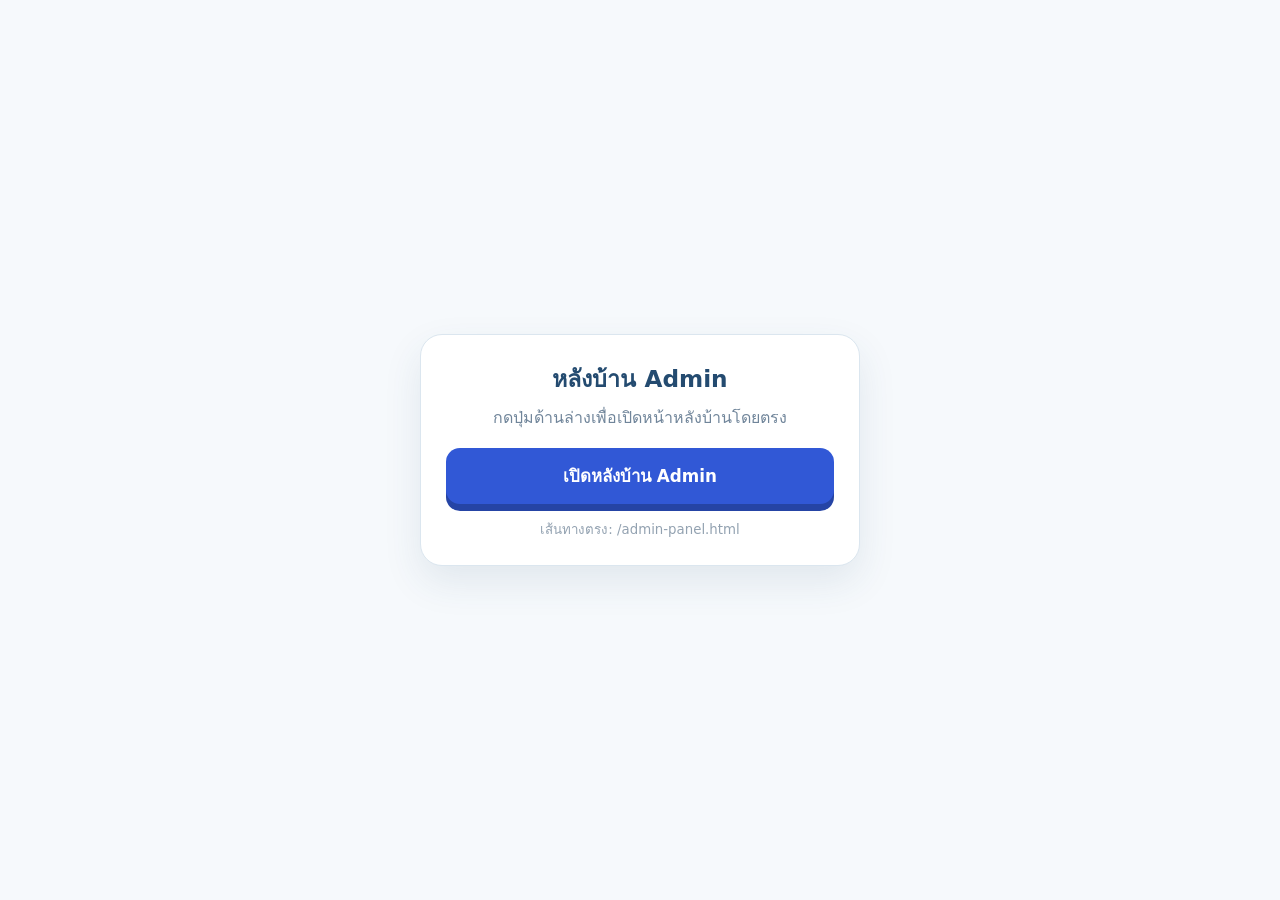
<file: admin/index.html>
<!doctype html>
<html lang="th">
<head>
<meta charset="utf-8">
<meta name="viewport" content="width=device-width,initial-scale=1,viewport-fit=cover">
<title>เปิดหลังบ้าน Admin</title>
<style>
*{box-sizing:border-box}body{margin:0;min-height:100vh;display:grid;place-items:center;padding:20px;font-family:system-ui,-apple-system,sans-serif;background:#f6f9fc;color:#244b70}
.card{width:min(440px,100%);background:#fff;border:1px solid #dbe6ef;border-radius:22px;padding:25px;text-align:center;box-shadow:0 16px 38px rgba(39,75,108,.10)}
h2{margin:0 0 8px;font-size:1.45rem}p{margin:0 0 18px;color:#70859a;line-height:1.6}
a.btn{display:flex;align-items:center;justify-content:center;width:100%;min-height:56px;background:#3158d6;color:#fff;text-decoration:none;border-radius:14px;font-weight:900;font-size:1.05rem;box-shadow:0 7px 0 #2544a5}
a.btn:active{transform:translateY(2px);box-shadow:0 5px 0 #2544a5}
small{display:block;margin-top:15px;color:#93a2b1}
</style>
</head>
<body>
<div class="card">
<h2>หลังบ้าน Admin</h2>
<p>กดปุ่มด้านล่างเพื่อเปิดหน้าหลังบ้านโดยตรง</p>
<a id="openAdminDirect" class="btn" href="/admin-panel.html">เปิดหลังบ้าน Admin</a>
<small>เส้นทางตรง: /admin-panel.html</small>
</div>
<script>
document.getElementById('openAdminDirect').addEventListener('click',function(){
  location.href='/admin-panel.html';
});
</script>
</body>
</html>
</file>
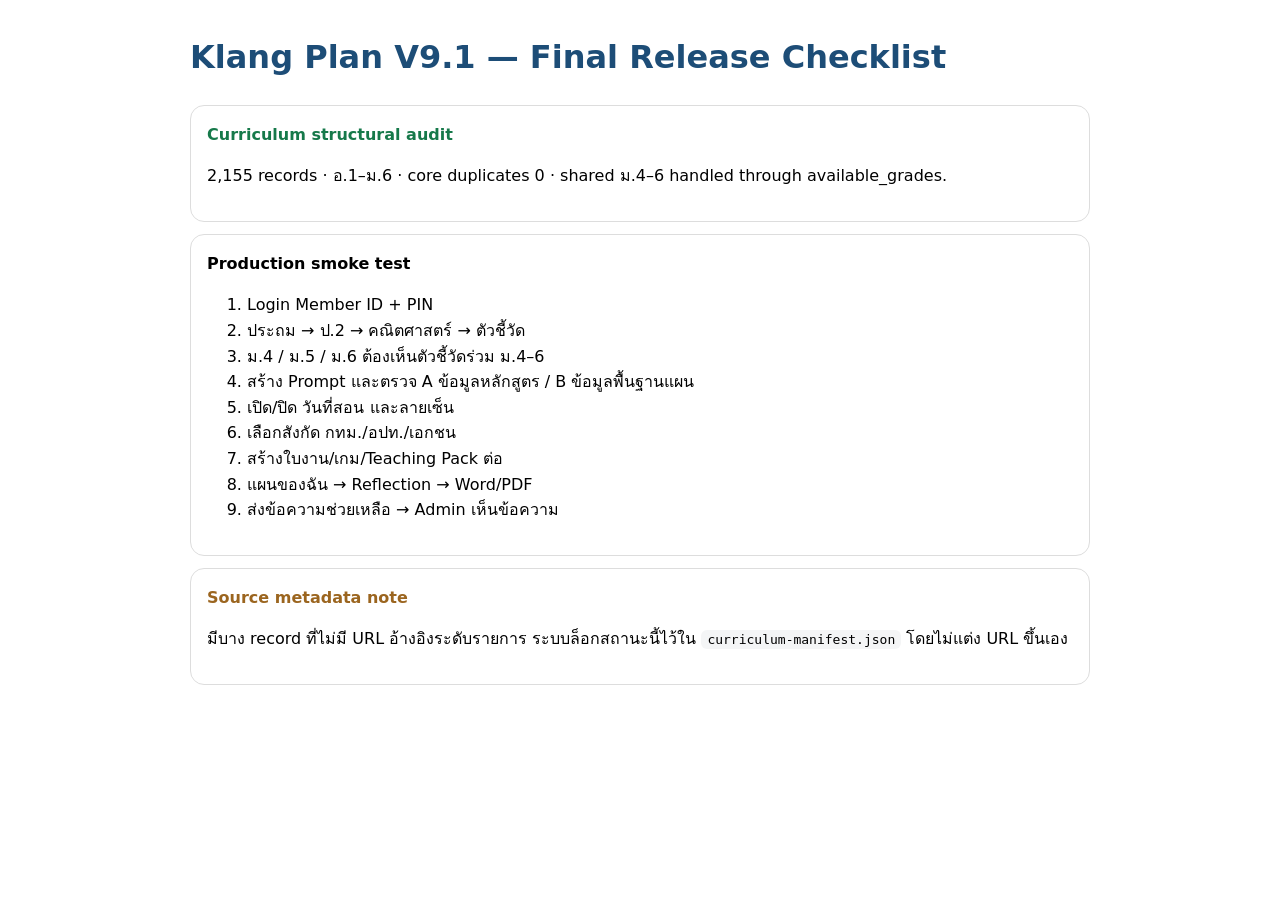
<file: final-qa.html>
<!doctype html><html lang="th"><head><meta charset="utf-8"><meta name="viewport" content="width=device-width,initial-scale=1"><title>Klang Plan V9.1 QA</title>
<style>body{font-family:system-ui,sans-serif;max-width:900px;margin:32px auto;padding:0 18px;line-height:1.6}h1{color:#1d4d77}.ok{color:#16794a}.warn{color:#9b651f}.card{border:1px solid #ddd;border-radius:14px;padding:16px;margin:12px 0}code{background:#f4f5f6;padding:2px 6px;border-radius:6px}</style></head><body>
<h1>Klang Plan V9.1 — Final Release Checklist</h1>
<div class="card"><b class="ok">Curriculum structural audit</b><p>2,155 records · อ.1–ม.6 · core duplicates 0 · shared ม.4–6 handled through available_grades.</p></div>
<div class="card"><b>Production smoke test</b><ol><li>Login Member ID + PIN</li><li>ประถม → ป.2 → คณิตศาสตร์ → ตัวชี้วัด</li><li>ม.4 / ม.5 / ม.6 ต้องเห็นตัวชี้วัดร่วม ม.4–6</li><li>สร้าง Prompt และตรวจ A ข้อมูลหลักสูตร / B ข้อมูลพื้นฐานแผน</li><li>เปิด/ปิด วันที่สอน และลายเซ็น</li><li>เลือกสังกัด กทม./อปท./เอกชน</li><li>สร้างใบงาน/เกม/Teaching Pack ต่อ</li><li>แผนของฉัน → Reflection → Word/PDF</li><li>ส่งข้อความช่วยเหลือ → Admin เห็นข้อความ</li></ol></div>
<div class="card"><b class="warn">Source metadata note</b><p>มีบาง record ที่ไม่มี URL อ้างอิงระดับรายการ ระบบล็อกสถานะนี้ไว้ใน <code>curriculum-manifest.json</code> โดยไม่แต่ง URL ขึ้นเอง</p></div>
</body></html>
</file>
